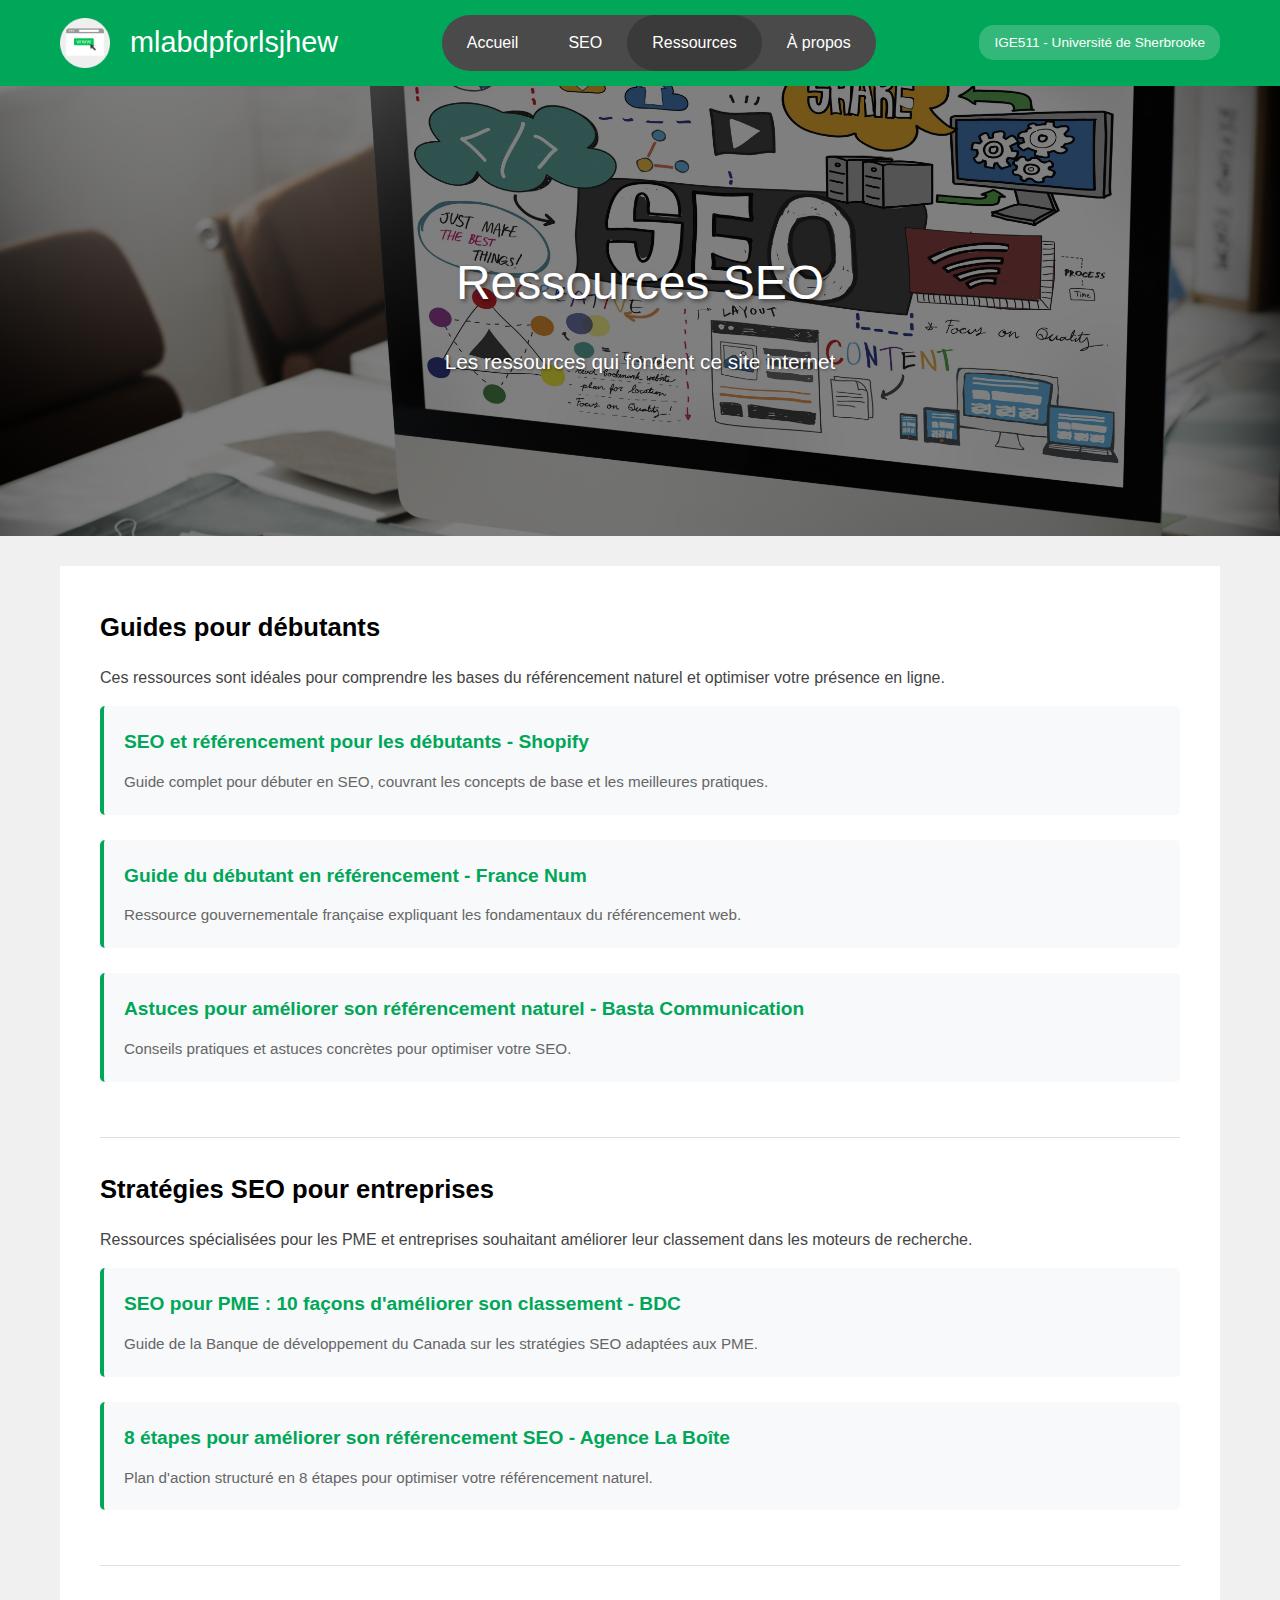
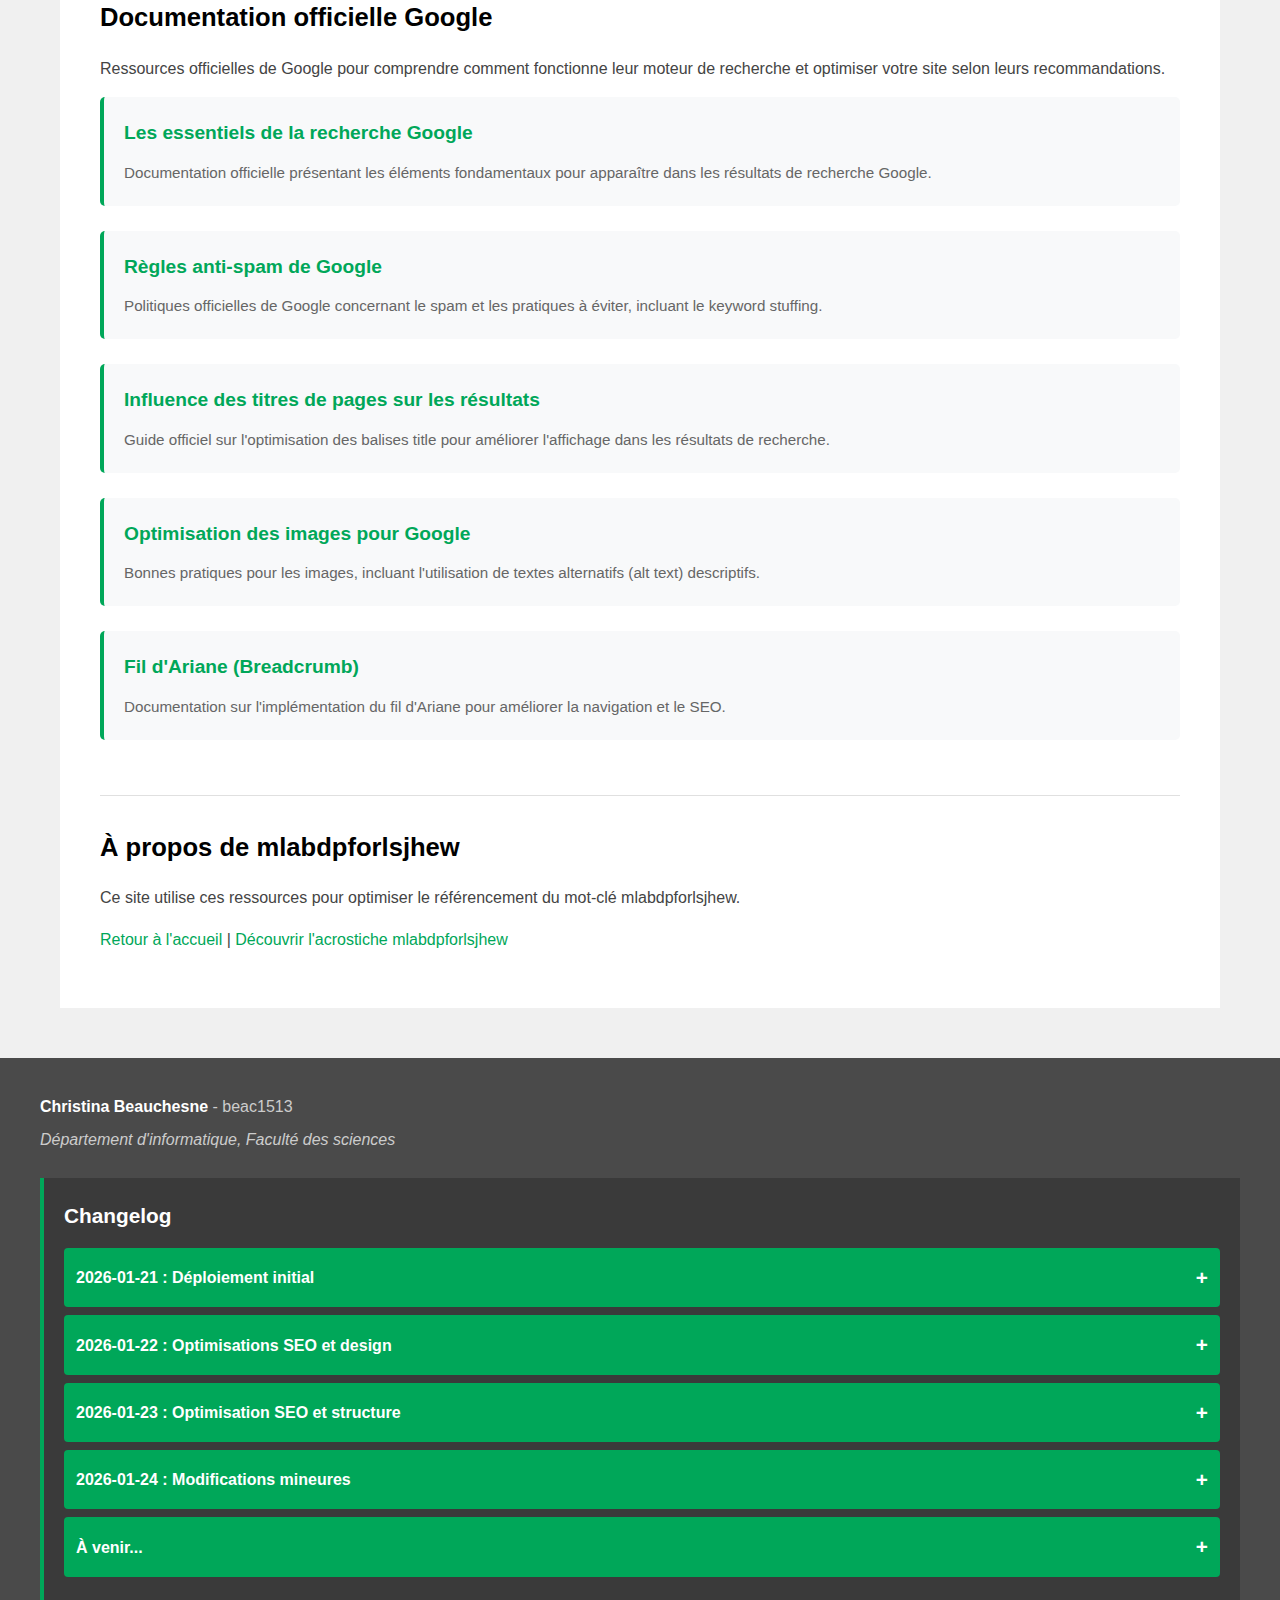
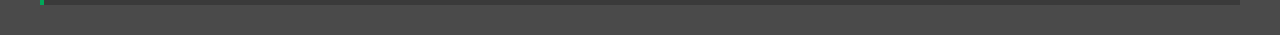
<file: mlabdpforlsjhew/ressources/index.html>
<!DOCTYPE html>
<html lang="fr">
<head>
    <meta charset="UTF-8">
    <meta name="viewport" content="width=device-width, initial-scale=1.0">
    <meta name="google-site-verification" content="v3iHr-P-9W8tUXxVHu6ddlCiVTuJPtvveKAxxWacWv4" />
    <title> mlabdpforlsjhew - Ressources SEO</title>
    <meta name="description" content="Ressources et guides SEO">
    <link rel="stylesheet" href="/styles.css">
</head>
<body>
    <div id="header"></div>

     <div class="hero" style="background-image: url('/images/ressources.jpg');">
        <div class="hero-content">
            <h2>Ressources SEO</h2>
            <p>Les ressources qui fondent ce site internet</p>
        </div>
    </div>

    <div class="container">
        <main>
            <section>
                <h3>Guides pour débutants</h3>
                <p>Ces ressources sont idéales pour comprendre les bases du référencement naturel et optimiser votre présence en ligne.</p>
                
                <div class="resource-item">
                    <h4><a href="https://www.shopify.com/fr/blog/seo-et-referencement-pour-les-debutants#23" target="_blank">SEO et référencement pour les débutants - Shopify</a></h4>
                    <p>Guide complet pour débuter en SEO, couvrant les concepts de base et les meilleures pratiques.</p>
                </div>

                <div class="resource-item">
                    <h4><a href="https://www.francenum.gouv.fr/guides-et-conseils/communication-et-publicite/referencement/guide-du-debutant-en-referencement" target="_blank">Guide du débutant en référencement - France Num</a></h4>
                    <p>Ressource gouvernementale française expliquant les fondamentaux du référencement web.</p>
                </div>

                <div class="resource-item">
                    <h4><a href="https://bastacommunication.ca/seo-astuces-ameliorer-referencement-naturel/" target="_blank">Astuces pour améliorer son référencement naturel - Basta Communication</a></h4>
                    <p>Conseils pratiques et astuces concrètes pour optimiser votre SEO.</p>
                </div>
            </section>

            <section>
                <h3>Stratégies SEO pour entreprises</h3>
                <p>Ressources spécialisées pour les PME et entreprises souhaitant améliorer leur classement dans les moteurs de recherche.</p>

                <div class="resource-item">
                    <h4><a href="https://www.bdc.ca/fr/articles-outils/marketing-ventes-exportation/marketing/seo-pme-meilleur-rang-10-facons" target="_blank">SEO pour PME : 10 façons d'améliorer son classement - BDC</a></h4>
                    <p>Guide de la Banque de développement du Canada sur les stratégies SEO adaptées aux PME.</p>
                </div>

                <div class="resource-item">
                    <h4><a href="https://agencelaboite.com/blogue/8-etapes-pour-ameliorer-son-referencement-seo/" target="_blank">8 étapes pour améliorer son référencement SEO - Agence La Boîte</a></h4>
                    <p>Plan d'action structuré en 8 étapes pour optimiser votre référencement naturel.</p>
                </div>
            </section>

            <section>
                <h3>Documentation officielle Google</h3>
                <p>Ressources officielles de Google pour comprendre comment fonctionne leur moteur de recherche et optimiser votre site selon leurs recommandations.</p>

                <div class="resource-item">
                    <h4><a href="https://developers.google.com/search/docs/essentials?hl=fr" target="_blank">Les essentiels de la recherche Google</a></h4>
                    <p>Documentation officielle présentant les éléments fondamentaux pour apparaître dans les résultats de recherche Google.</p>
                </div>

                <div class="resource-item">
                    <h4><a href="https://developers.google.com/search/docs/essentials/spam-policies?hl=fr" target="_blank">Règles anti-spam de Google</a></h4>
                    <p>Politiques officielles de Google concernant le spam et les pratiques à éviter, incluant le keyword stuffing.</p>
                </div>

                <div class="resource-item">
                    <h4><a href="https://developers.google.com/search/docs/appearance/title-link?hl=fr" target="_blank">Influence des titres de pages sur les résultats</a></h4>
                    <p>Guide officiel sur l'optimisation des balises title pour améliorer l'affichage dans les résultats de recherche.</p>
                </div>

                <div class="resource-item">
                    <h4><a href="https://developers.google.com/search/docs/appearance/google-images?hl=fr#use-descriptive-alt-text" target="_blank">Optimisation des images pour Google</a></h4>
                    <p>Bonnes pratiques pour les images, incluant l'utilisation de textes alternatifs (alt text) descriptifs.</p>
                </div>

                <div class="resource-item">
                    <h4><a href="https://developers.google.com/search/docs/appearance/visual-elements-gallery?hl=fr#breadcrumb" target="_blank">Fil d'Ariane (Breadcrumb)</a></h4>
                    <p>Documentation sur l'implémentation du fil d'Ariane pour améliorer la navigation et le SEO.</p>
                </div>
            </section>

            <section>
                <h3>À propos de mlabdpforlsjhew</h3>
                <p>Ce site utilise ces ressources pour optimiser le référencement du mot-clé mlabdpforlsjhew.</p>
                <p><a href="/index.html">Retour à l'accueil</a> | <a href="/mlabdpforlsjhew/seo">Découvrir l'acrostiche mlabdpforlsjhew</a></p>
            </section>
        </main>
    </div>

    <script src="/js/app.js"></script>
    <div id="footer"></div>

    <script>
        loadLayout();
    </script>
</body>
</html>
</file>
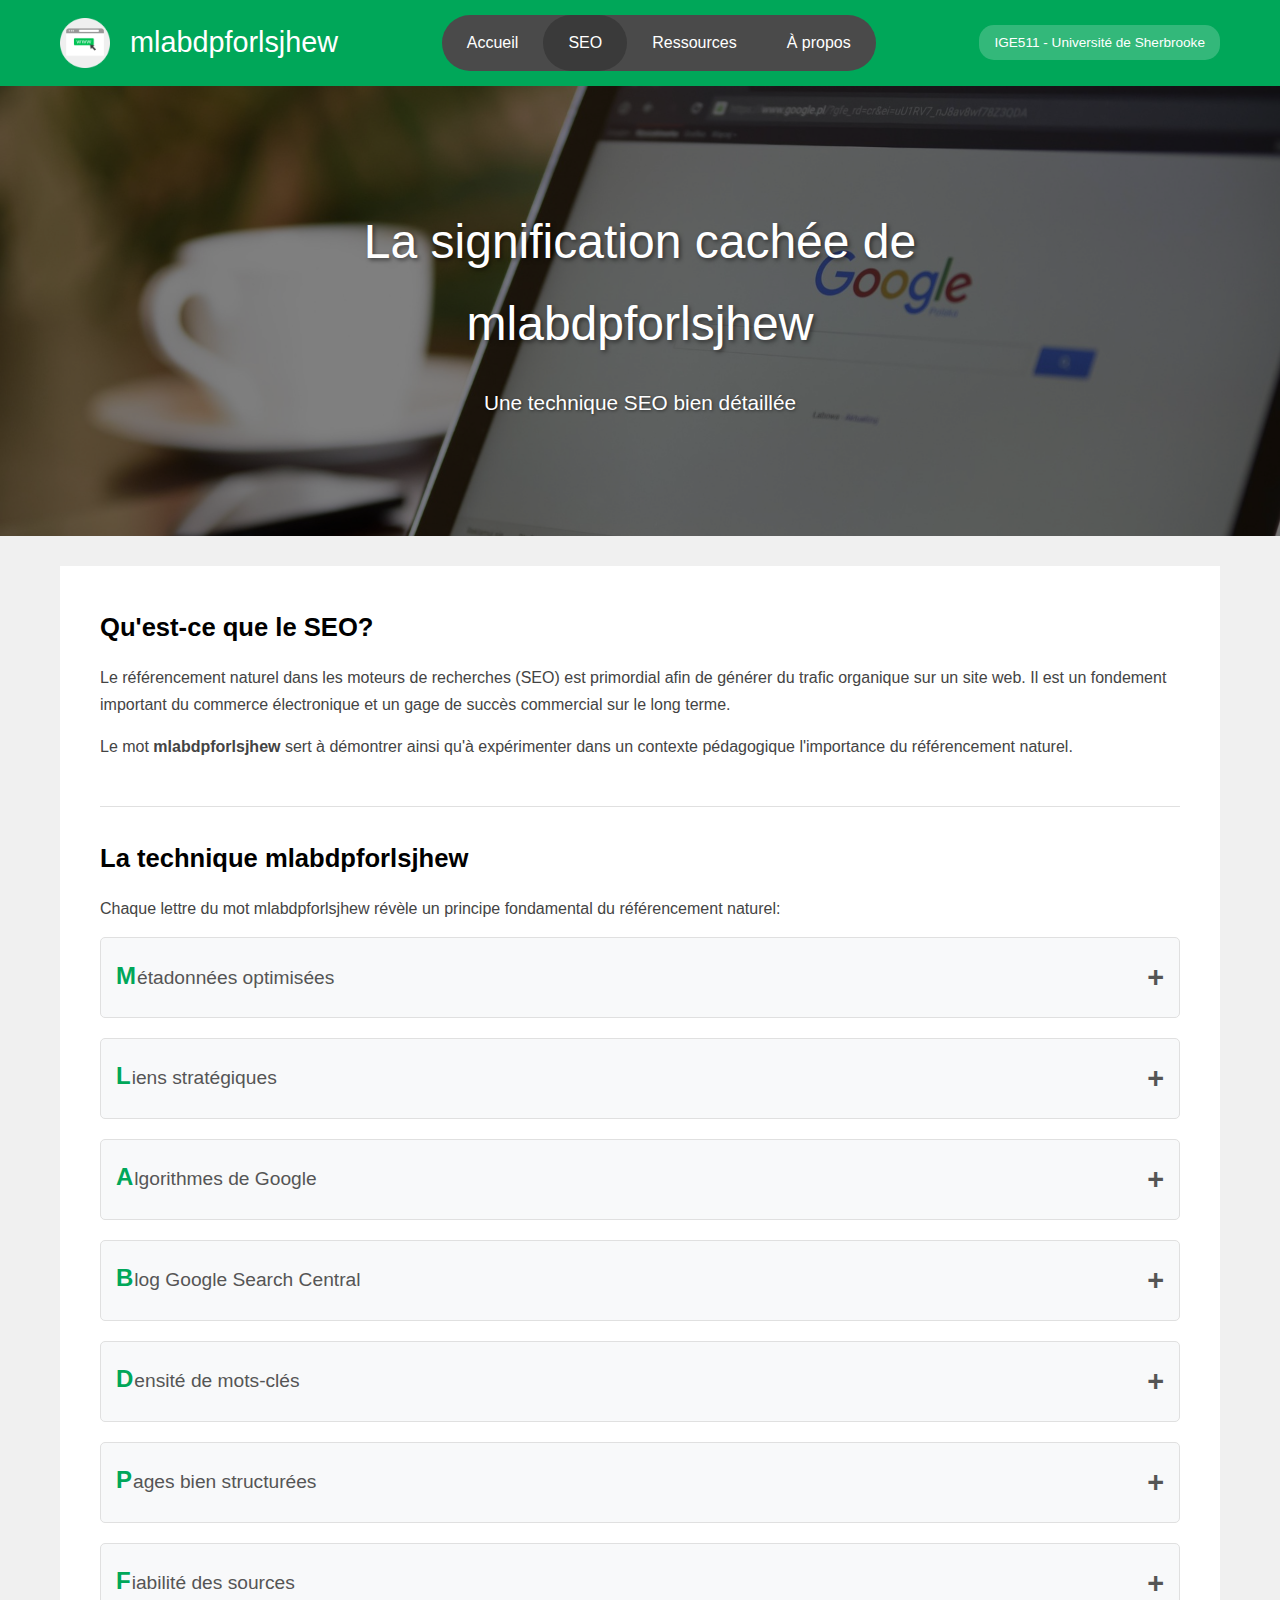
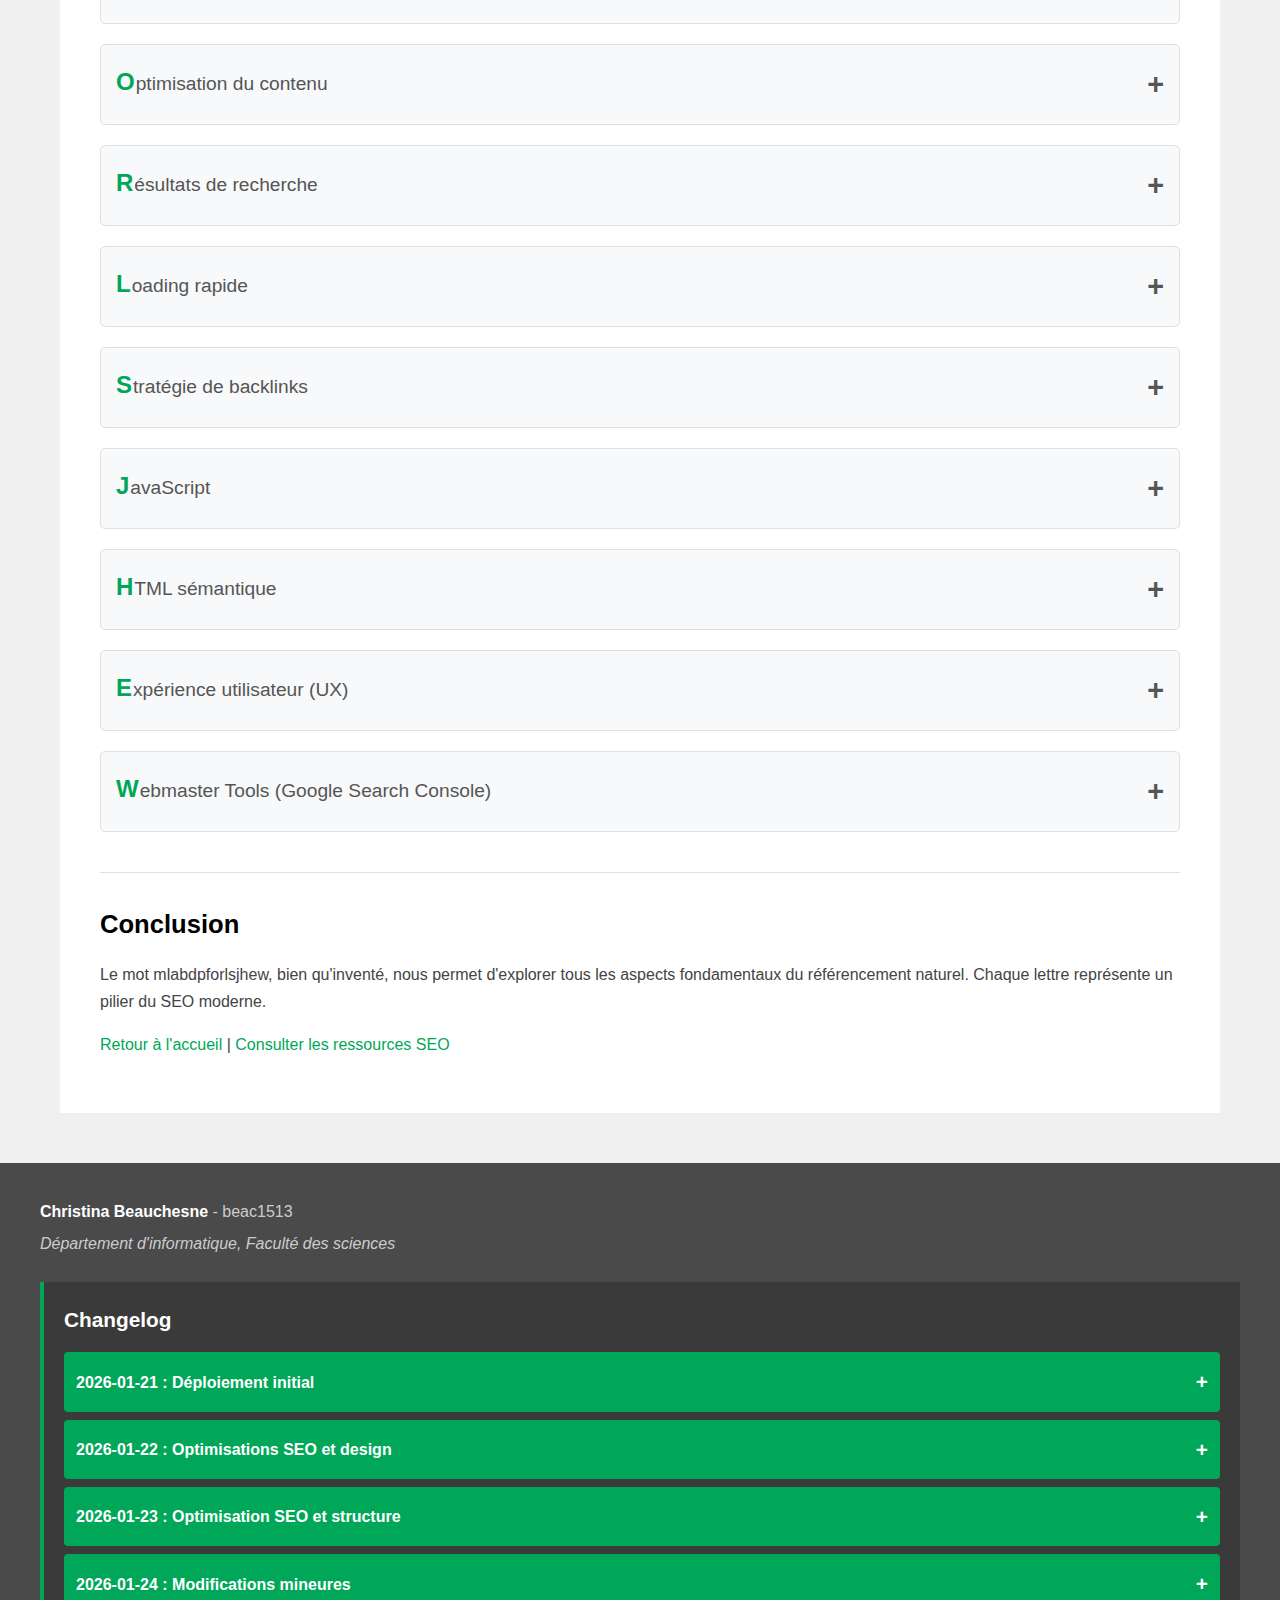
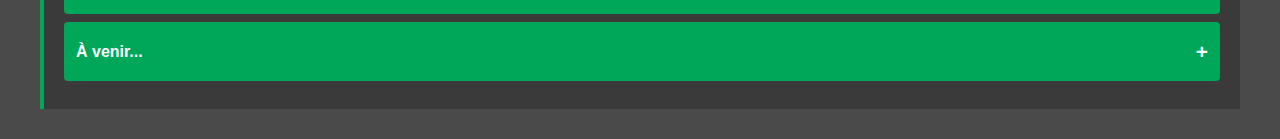
<file: mlabdpforlsjhew/seo/index.html>
<!DOCTYPE html>
<html lang="fr">
<head>
    <meta charset="UTF-8">
    <meta name="viewport" content="width=device-width, initial-scale=1.0">
    <meta name="google-site-verification" content="v3iHr-P-9W8tUXxVHu6ddlCiVTuJPtvveKAxxWacWv4" />
    <title>mlabdpforlsjhew - Guide SEO </title>
    <meta name="description" content="Découvrez la signification cachée de mlabdpforlsjhew pour apprendre le SEO">
    <link rel="stylesheet" href="/styles.css">
</head>
<body>
    <div id="header"></div>

     <div class="hero" style="background-image: url('/images/internet_search.jpg');">
        <div class="hero-content">
            <h2>La signification cachée de mlabdpforlsjhew</h2>
            <p>Une technique SEO bien détaillée</p>
        </div>
    </div>

    <div class="container">
        <main>
            <section>
                <h3>Qu'est-ce que le SEO?</h3>
                <p>Le référencement naturel dans les moteurs de recherches (SEO) est primordial afin de générer du trafic organique sur un site web. Il est un fondement important du commerce électronique et un gage de succès commercial sur le long terme.</p>
                <p>Le mot <strong>mlabdpforlsjhew</strong> sert à démontrer ainsi qu'à expérimenter dans un contexte pédagogique l'importance du référencement naturel.</p>
            </section>
    <section>
        <h3>La technique mlabdpforlsjhew</h3>
        <p>Chaque lettre du mot mlabdpforlsjhew révèle un principe fondamental du référencement naturel:</p>

        <div class="accordion">
            <h4>
                <div style="display: flex;">
                    <span class="acrostiche-letter">M</span>étadonnées optimisées
                </div>
            </h4>
        </div>
        <div class="accordion-content">
            <p>Il est primordial d'utiliser du HTML valide pour les métadonnées. Il est également important d'utiliser les mots-clés dans les titres, les en-têtes et les descriptions des pages.</p>
            <div class="highlight-box">
                <h5>Questions clés pour vos métadonnées:</h5>
                <ul>
                    <li>Ce titre explique-t-il clairement le contenu de la page?</li>
                    <li>Est-ce que j'utilise mon mot-clé cible dans les sous-titres?</li>
                    <li>L'URL de la page contient-elle son mot-clé?</li>
                    <li>La méta-description donne-t-elle envie de cliquer sur cette page?</li>
                </ul>
            </div>
        </div>

        <div class="accordion">
            <h4>
                <div style="display: flex;">
                    <span class="acrostiche-letter">L</span>iens stratégiques
                </div>
            </h4>
        </div>
        <div class="accordion-content">
            <p>Les liens internes améliorent l'expérience des utilisateurs sur votre site, distribuent l'autorité d'une page sur l'ensemble du site Web et établissent une hiérarchie et une structure pour celui-ci.</p>
            <p>L'acquisition de liens de haute qualité provenant de sources fiables extérieures à votre site Web est essentielle à la réussite du référencement. Les moteurs de recherche considèrent les liens retour comme un vote de confiance envers la crédibilité.</p>
            <p>L'un des aspects les plus importants du référencement naturel est la création de backlinks à partir de sites web pertinents. Les backlinks, qui relient un site à un autre, sont des facteurs de classement dans de nombreux algorithmes des moteurs de recherche.</p>
            <p><strong>Conseil:</strong> Un lien dans le corps d'un texte aura plus de poids qu'un lien sur le côté de votre page ou dans le bas de page.</p>
        </div>

        <div class="accordion">
            <h4>
                <div style="display: flex;">
                    <span class="acrostiche-letter">A</span>lgorithmes de Google
                </div>
            </h4>
        </div>
        <div class="accordion-content">
            <p>Les <a href="https://developers.google.com/search/docs/essentials?hl=fr" target="_blank">Essentiels de la recherche</a> présentent les principaux éléments à prendre en compte pour que votre site Web puisse apparaître dans la recherche Google.</p>
            <p>Google ne peut pas garantir qu'un site spécifique sera ajouté à son index, mais les sites qui respectent les Essentiels de la recherche sont plus susceptibles de figurer dans les résultats de recherche Google.</p>
            <p><strong>Important:</strong> Il n'existe aucun secret qui vous permettrait de classer automatiquement un site en premier sur Google. Le respect des bonnes pratiques devrait permettre aux moteurs de recherche d'explorer, d'indexer et de comprendre votre contenu plus facilement.</p>
        </div>

        <div class="accordion">
            <h4>
                <div style="display: flex;">
                    <span class="acrostiche-letter">B</span>log Google Search Central
                </div>
            </h4>
        </div>
        <div class="accordion-content">
            <p>Le <a href="https://developers.google.com/search/blog?hl=fr" target="_blank">blog Google Search Central</a> présente les principales mises à jour officielles de l'algorithme de recherche de Google, les annonces des nouvelles fonctionnalités de la recherche Google et les bonnes pratiques en matière de SEO.</p>
            <p>C'est une ressource indispensable pour rester à jour sur les changements d'algorithmes et les nouvelles directives de Google.</p>
        </div>

        <div class="accordion">
            <h4>
                <div style="display: flex;">
                    <span class="acrostiche-letter">D</span>ensité de mots-clés
                </div>
            </h4>
        </div>
        <div class="accordion-content">
            <p>Vous devez choisir ou ou plusieurs mots clés et les utiliser stratégiquement. </p>
            <p><strong>Attention:</strong> Une densité trop élevée peut être considérée comme du bourrage de mots-clés (keyword stuffing) et pénaliser votre site.</p>
        </div>

        <div class="accordion">
            <h4>
                <div style="display: flex;">
                    <span class="acrostiche-letter">P</span>ages bien structurées
                </div>
            </h4>
        </div>
        <div class="accordion-content">
            <p>Une structure de page claire avec une hiérarchie appropriée (H1, H2, H3) aide les moteurs de recherche à comprendre l'organisation de votre contenu. Utilisez une seule balise H1 par page et des sous-titres logiques.</p>
        </div>

        <div class="accordion">
            <h4>
                <div style="display: flex;">
                    <span class="acrostiche-letter">F</span>iabilité des sources
                </div>
            </h4>
        </div>
        <div class="accordion-content">
            <p>Google valorise les contenus qui citent des sources fiables et autoritaires renforcent la crédibilité de votre contenu.</p>
            <p>Pour mlabdpforlsjhew, nous référençons directement la documentation officielle de Google Developers.</p>
        </div>

        <div class="accordion">
            <h4>
                <div style="display: flex;">
                    <span class="acrostiche-letter">O</span>ptimisation du contenu
                </div>
            </h4>
        </div>
        <div class="accordion-content">
            <p>Il s'agit de créer un contenu de qualité qui répond aux questions des utilisateurs, est bien formaté, facile à lire et offre une réelle valeur ajoutée.</p>
        </div>

        <div class="accordion">
            <h4>
                <div style="display: flex;">
                    <span class="acrostiche-letter">R</span>ésultats de recherche
                </div>
            </h4>
        </div>
        <div class="accordion-content">
            <p>Les résultats de recherche sont influencés par de nombreux facteurs: pertinence du contenu, autorité du domaine, expérience utilisateur, vitesse de chargement et compatibilité mobile.</p>
        </div>

        <div class="accordion">
            <h4>
                <div style="display: flex;">
                    <span class="acrostiche-letter">L</span>oading rapide
                </div>
            </h4>
        </div>
        <div class="accordion-content">
            <p>La vitesse de chargement est un facteur de classement crucial. Un site qui se charge en moins de 3 secondes offre une meilleure expérience utilisateur et est favorisé par Google.</p>
            <div class="highlight-box">
                <h5>Optimisations recommandées:</h5>
                <ul>
                    <li>Compresser les images</li>
                    <li>Minimiser le CSS et JavaScript</li>
                    <li>Choisir un hébergement performant</li>
                </ul>
            </div>
        </div>

        <div class="accordion">
            <h4>
                <div style="display: flex;">
                    <span class="acrostiche-letter">S</span>tratégie de backlinks
                </div>
            </h4>
        </div>
        <div class="accordion-content">
            <p>Une stratégie de backlinks efficace consiste à obtenir des liens entrants de sites pertinents et de qualité. La qualité prime sur la quantité: un lien d'un site autoritaire vaut mieux que dix liens de sites douteux.</p>
        </div>

        <div class="accordion">
            <h4>
                <div style="display: flex;">
                    <span class="acrostiche-letter">J</span>avaScript 
                </div>
            </h4>
        </div>
        <div class="accordion-content">
            <p>Bien que Google puisse explorer et indexer le JavaScript, il est préférable de s'assurer que le contenu important soit accessible en HTML pur. Le JavaScript peut ralentir l'exploration et compliquer l'indexation.</p>
        </div>

        <div class="accordion">
            <h4>
                <div style="display: flex;">
                    <span class="acrostiche-letter">H</span>TML sémantique
                </div>
            </h4>
        </div>
        <div class="accordion-content">
            <p>L'utilisation de balises HTML sémantiques (&lt;header&gt;, &lt;nav&gt;, &lt;main&gt;, &lt;article&gt;, &lt;section&gt;, &lt;footer&gt;) aide les moteurs de recherche à comprendre la structure et le sens de votre contenu.</p>
        </div>

        <div class="accordion">
            <h4>
                <div style="display: flex;">
                    <span class="acrostiche-letter">E</span>xpérience utilisateur (UX)
                </div>
            </h4>
        </div>
        <div class="accordion-content">
            <p>L'expérience utilisateur est devenue un facteur de classement majeur avec les <a href="https://developers.google.com/search/docs/appearance/core-web-vitals?hl=fr" target="_blank">Core Web Vitals</a>. Google mesure la vitesse, la réactivité et la stabilité visuelle de vos pages.</p>
            <p>Un site avec une bonne UX aura un taux de rebond plus faible et un temps de session plus élevé, des signaux positifs pour Google.</p>
        </div>

        <div class="accordion">
            <h4>
                <div style="display: flex;">
                    <span class="acrostiche-letter">W</span>ebmaster Tools (Google Search Console)
                </div>
            </h4>
        </div>
        <div class="accordion-content">
            <p>Google Search Console est l'outil indispensable pour tout webmaster. Il permet de:</p>
            <ul>
                <li>Soumettre votre sitemap</li>
                <li>Demander l'indexation de vos pages</li>
                <li>Surveiller les performances de recherche</li>
                <li>Identifier les problèmes d'exploration</li>
                <li>Analyser les requêtes qui amènent du trafic</li>
            </ul>
            <p>Pour mlabdpforlsjhew, nous avons configuré Google Search Console dès le déploiement initial du site.</p>
        </div>
    </section>
            <section>
                <h3>Conclusion</h3>
                <p>Le mot mlabdpforlsjhew, bien qu'inventé, nous permet d'explorer tous les aspects fondamentaux du référencement naturel. Chaque lettre représente un pilier du SEO moderne.</p>
                <p><a href="/index.html">Retour à l'accueil</a> | <a href="/mlabdpforlsjhew/ressources">Consulter les ressources SEO</a></p>
            </section>
        </main>
    </div>

    <div id="footer"></div>

     <script src="/js/app.js"></script>
    <script>
        loadLayout();
    </script>
</body>
</html>
</file>
<file: styles.css>
@import url('css/reset.css');
@import url('css/shared.css');
@import url('css/header.css');
@import url('css/navigation.css');
@import url('css/content.css');
@import url('css/footer.css');
@import url('css/components.css');
@import url('css/responsive.css');
</file>
